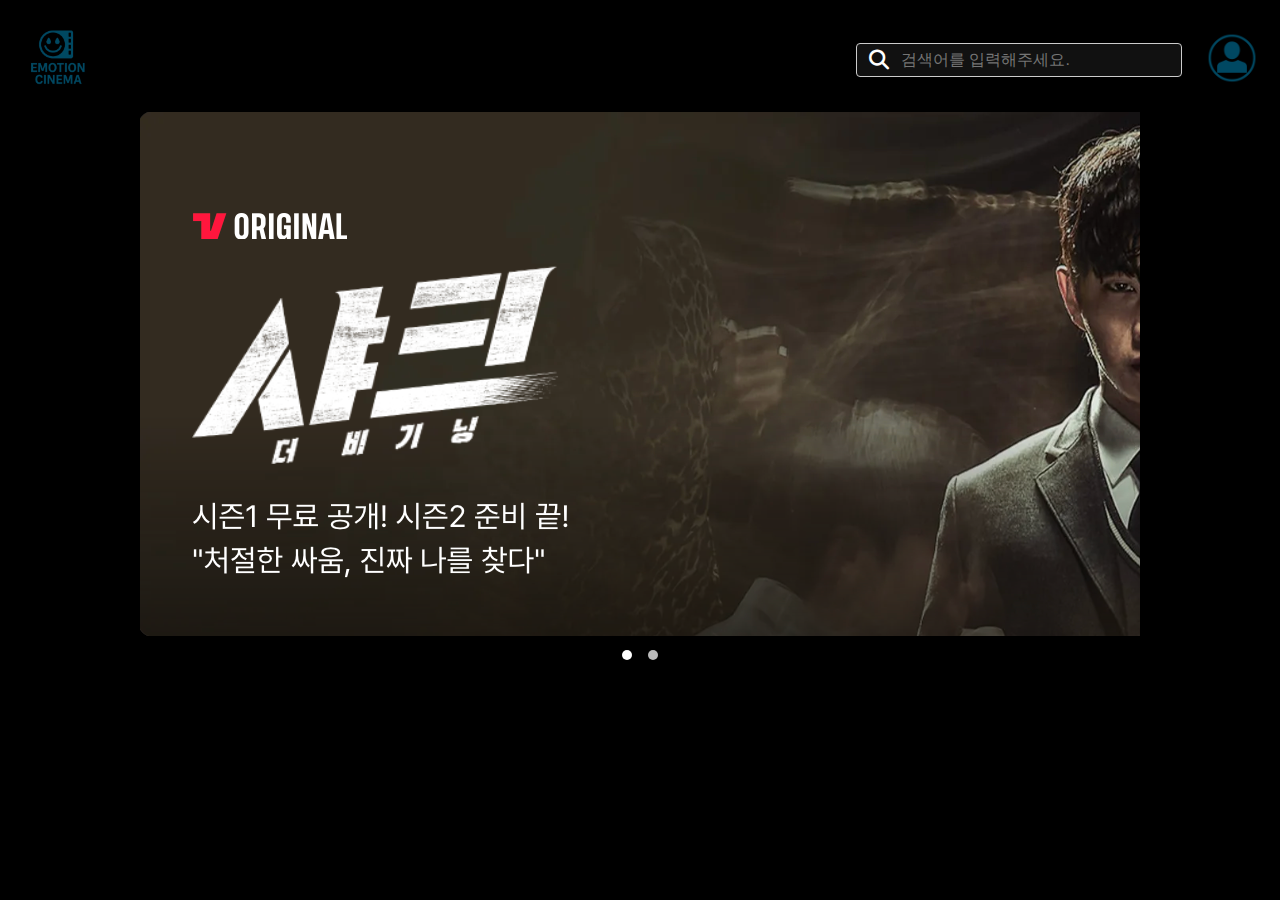
<file: Emotion_cinema/emotion.html>
<!DOCTYPE html>
<html lang="ko">
<head>
    <meta charset="UTF-8">
    <link rel="stylesheet" href="https://cdnjs.cloudflare.com/ajax/libs/font-awesome/6.5.0/css/all.min.css">
    <meta name="viewport" content="width=device-width, initial-scale=1.0">
    <link rel="stylesheet" href="style.css">
    <title>Emotion_cinema</title>
</head>
<body>
    <div class="header">
        <div class="left">
            <a href="emotion.html" id="logo">
                <img src="logo.png">
            </a>
        </div>

        <div class="right">
            <div class="search-box">
                <i class="fa-solid fa-magnifying-glass"></i>
                <input type="text" placeholder="검색어를 입력해주세요.">
            </div>

            <a id="profile">
                <img src="profile.png">
            </a>
        </div>
    </div>
    <div class="slider">
        <div class="slides">
          <img src="샤크.png" alt="배너1" class="slide">
          <img src="칸타빌레.png" alt="배너2" class="slide">
        </div>
      
        <!-- 점 네비게이션 -->
        <div class="dots">
          <span class="dot" onclick="currentSlide(0)"></span>
          <span class="dot" onclick="currentSlide(1)"></span>
          <!--<span class="dot" onclick="currentSlide(2)"></span>-->
        </div>
    </div>
<script src="js/slidebanner.js"></script>  
</body>
</html>
</file>
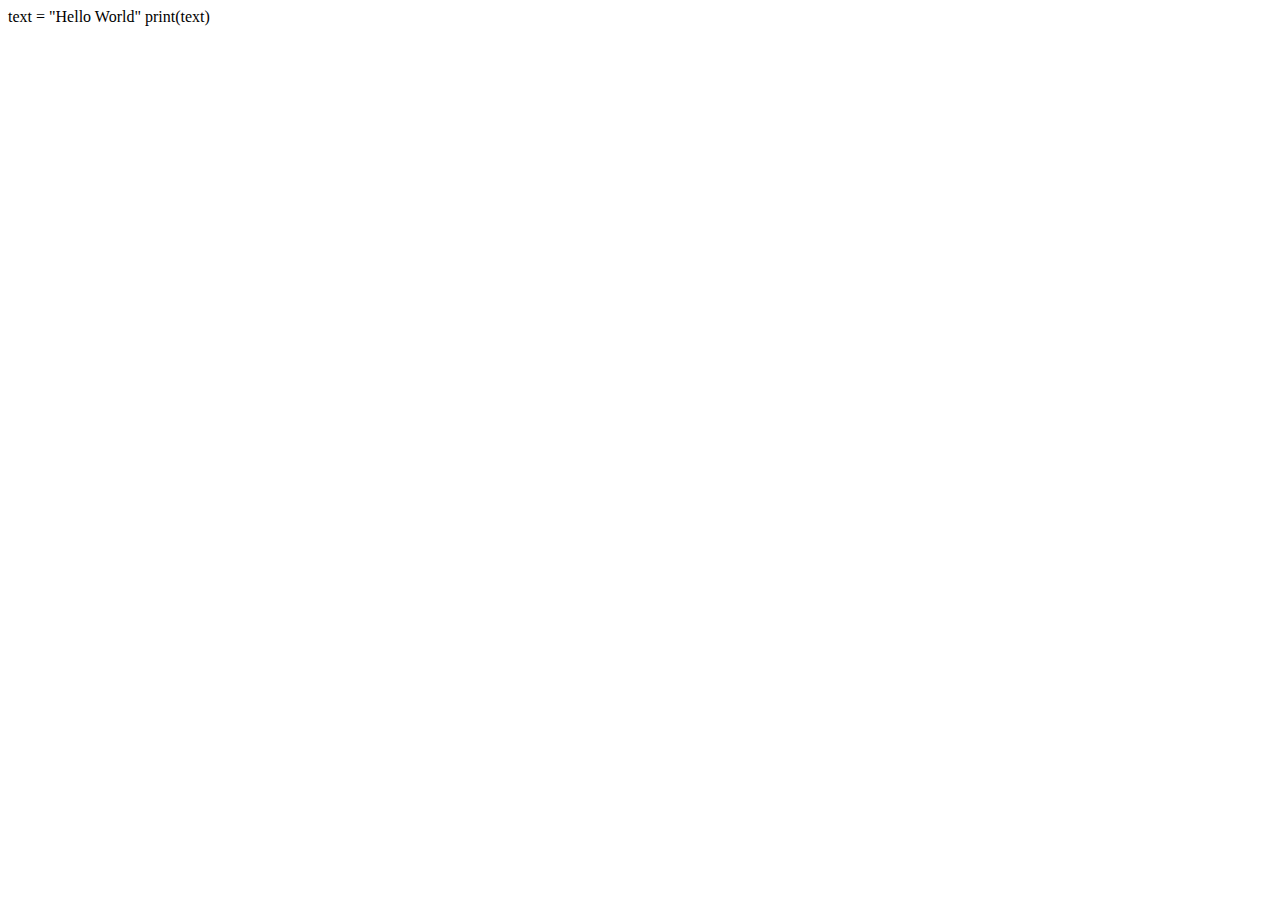
<file: recommend/python.html>
<!DOCTYPE html>
<html lang="ko">
<head>
    <meta charset="UTF-8">
    <title>PyScript Hello World</title>

    <!--    파이스크립트를 실행하기 위해 head 부분에 css와 js 파일을 로드-->
    <link rel="stylesheet" href="https://pyscript.net/alpha/pyscript.css" />
    <script defer src="https://pyscript.net/alpha/pyscript.js"></script>

</head>
<body>
    <div>
<!--        파이썬 코드임을 명시하는 py-script 태그 사용-->
        <py-script>
text = "Hello World"
print(text)
        </py-script>
    </div>
</body>
</html>
</file>
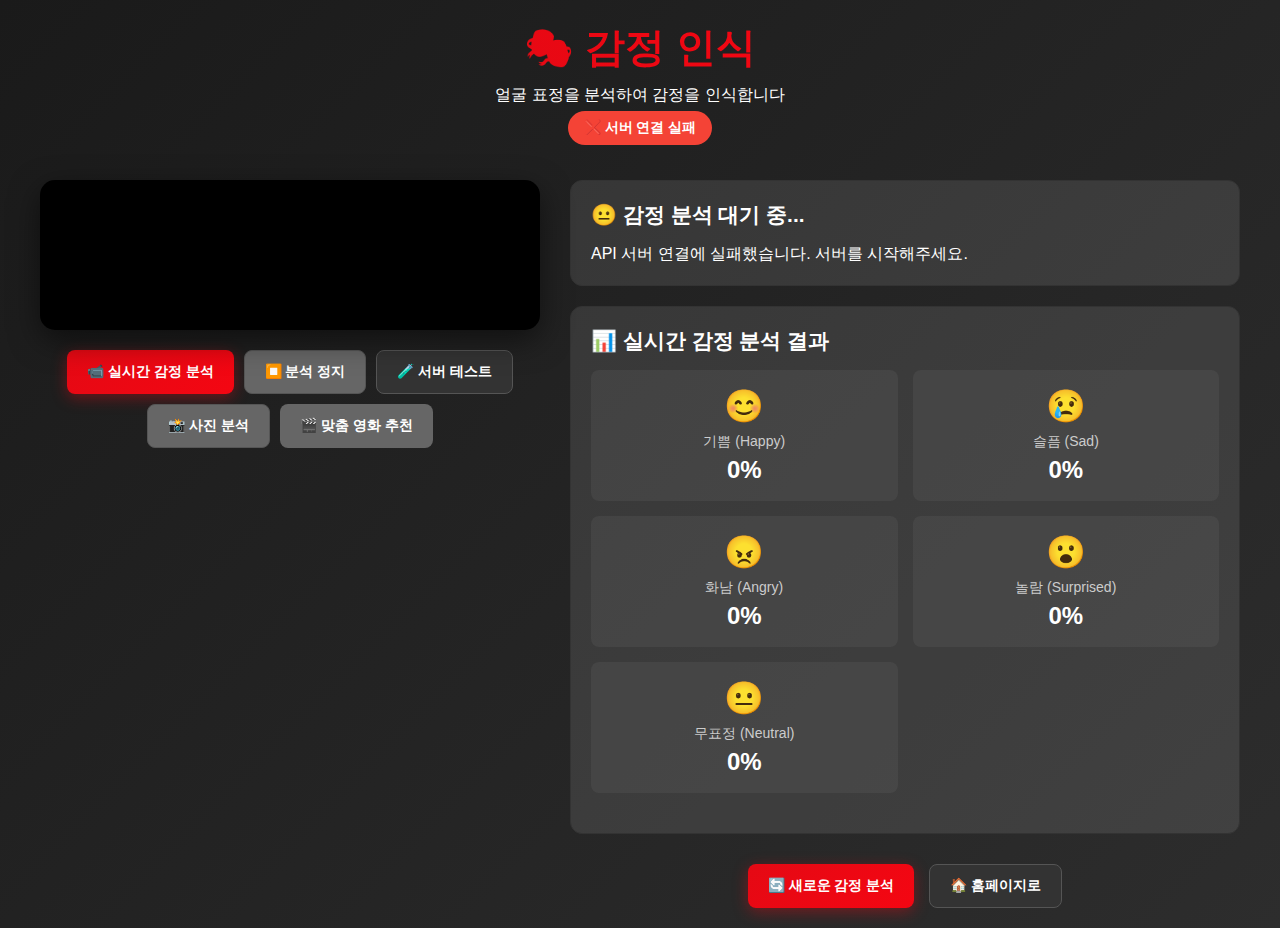
<file: web/emotion_test_simple.html>
<!DOCTYPE html>
<html lang="ko">

<head>
    <meta charset="UTF-8">
    <meta name="viewport" content="width=device-width, initial-scale=1.0">
    <title>🎭 감정 인식 - Emotion Cinema</title>
    <style>
        * {
            margin: 0;
            padding: 0;
            box-sizing: border-box;
        }

        body {
            font-family: 'Arial', sans-serif;
            background: linear-gradient(135deg, #1a1a1a 0%, #2d2d2d 100%);
            color: white;
            min-height: 100vh;
            display: flex;
            flex-direction: column;
            align-items: center;
            padding: 20px;
        }

        .header {
            text-align: center;
            margin-bottom: 30px;
        }

        .header h1 {
            font-size: 2.5rem;
            margin-bottom: 10px;
            background: linear-gradient(45deg, #e50914, #f40612);
            -webkit-background-clip: text;
            -webkit-text-fill-color: transparent;
        }

        .status-badge {
            display: inline-block;
            padding: 8px 16px;
            border-radius: 20px;
            font-size: 14px;
            font-weight: 600;
            margin: 5px;
        }

        .status-loading {
            background: #ff9800;
            color: white;
        }

        .status-ready {
            background: #4caf50;
            color: white;
        }

        .status-error {
            background: #f44336;
            color: white;
        }

        .main-container {
            display: flex;
            gap: 30px;
            max-width: 1200px;
            width: 100%;
        }

        .webcam-section {
            flex: 1;
            max-width: 500px;
        }

        .webcam-container {
            position: relative;
            background: #000;
            border-radius: 15px;
            overflow: hidden;
            box-shadow: 0 10px 30px rgba(0, 0, 0, 0.5);
            margin-bottom: 20px;
        }

        #webcam {
            width: 100%;
            height: auto;
            display: block;
            transform: scaleX(-1);
        }

        #overlay {
            position: absolute;
            top: 0;
            left: 0;
            width: 100%;
            height: 100%;
            pointer-events: none;
            transform: scaleX(-1);
        }

        .controls {
            display: flex;
            gap: 10px;
            justify-content: center;
            flex-wrap: wrap;
            margin-bottom: 20px;
        }

        .btn {
            padding: 12px 20px;
            border: none;
            border-radius: 8px;
            font-size: 14px;
            font-weight: 600;
            cursor: pointer;
            transition: all 0.3s ease;
        }

        .btn-primary {
            background: linear-gradient(135deg, #e50914 0%, #f40612 100%);
            color: white;
            box-shadow: 0 4px 15px rgba(229, 9, 20, 0.4);
        }

        .btn-primary:hover {
            transform: translateY(-2px);
            box-shadow: 0 6px 20px rgba(229, 9, 20, 0.6);
        }

        .btn-secondary {
            background: #333;
            color: white;
            border: 1px solid #555;
        }

        .btn-secondary:hover {
            background: #444;
        }

        .btn:disabled {
            background: #666;
            cursor: not-allowed;
            transform: none;
            box-shadow: none;
        }

        .results-section {
            flex: 1;
            min-width: 400px;
        }

        .card {
            background: rgba(255, 255, 255, 0.1);
            border-radius: 12px;
            padding: 20px;
            margin-bottom: 20px;
            border: 1px solid #333;
        }

        .card h3 {
            margin-bottom: 15px;
            font-size: 1.3rem;
            color: #fff;
        }

        .emotion-grid {
            display: grid;
            grid-template-columns: repeat(2, 1fr);
            gap: 15px;
            margin-bottom: 20px;
        }

        .emotion-card {
            background: rgba(255, 255, 255, 0.05);
            border-radius: 8px;
            padding: 15px;
            text-align: center;
            border: 2px solid transparent;
            transition: all 0.3s ease;
        }

        .emotion-card.active {
            border-color: #e50914;
            background: rgba(229, 9, 20, 0.1);
            transform: scale(1.05);
        }

        .emotion-emoji {
            font-size: 2rem;
            margin-bottom: 8px;
            display: block;
        }

        .emotion-name {
            font-size: 14px;
            color: #ccc;
            margin-bottom: 5px;
        }

        .emotion-score {
            font-size: 1.5rem;
            font-weight: bold;
            color: #fff;
        }

        .navigation-buttons {
            display: flex;
            gap: 15px;
            justify-content: center;
            margin-top: 30px;
            flex-wrap: wrap;
        }

        @media (max-width: 768px) {
            .main-container {
                flex-direction: column;
            }

            .header h1 {
                font-size: 2rem;
            }
        }
    </style>
</head>

<body>
    <div class="header">
        <h1>🎭 감정 인식</h1>
        <p>얼굴 표정을 분석하여 감정을 인식합니다</p>
        <div id="statusBadges">
            <span class="status-badge status-loading">🔄 서버 연결 확인 중...</span>
        </div>
    </div>

    <div class="main-container">
        <div class="webcam-section">
            <div class="webcam-container">
                <video id="webcam" autoplay muted playsinline></video>
                <canvas id="overlay"></canvas>
            </div>

            <div class="controls">
                <button id="startBtn" class="btn btn-primary">📹 실시간 감정 분석</button>
                <button id="stopBtn" class="btn btn-secondary" disabled>⏹️ 분석 정지</button>
                <button id="testBtn" class="btn btn-secondary">🧪 서버 테스트</button>
                <button id="captureBtn" class="btn btn-secondary" disabled>📸 사진 분석</button>
                <button id="recommendBtn" class="btn btn-primary" disabled>🎬 맞춤 영화 추천</button>
            </div>
        </div>

        <div class="results-section">
            <div class="card">
                <h3 id="currentStatus">😐 감정 분석 대기 중...</h3>
                <p id="analysisInfo">서버 연결을 확인하고 분석을 시작하세요</p>
            </div>

            <div class="card">
                <h3>📊 실시간 감정 분석 결과</h3>
                <div class="emotion-grid">
                    <div class="emotion-card" id="happyCard">
                        <span class="emotion-emoji">😊</span>
                        <div class="emotion-name">기쁨 (Happy)</div>
                        <div class="emotion-score" id="happyScore">0%</div>
                    </div>
                    <div class="emotion-card" id="sadCard">
                        <span class="emotion-emoji">😢</span>
                        <div class="emotion-name">슬픔 (Sad)</div>
                        <div class="emotion-score" id="sadScore">0%</div>
                    </div>
                    <div class="emotion-card" id="angryCard">
                        <span class="emotion-emoji">😠</span>
                        <div class="emotion-name">화남 (Angry)</div>
                        <div class="emotion-score" id="angryScore">0%</div>
                    </div>
                    <div class="emotion-card" id="surprisedCard">
                        <span class="emotion-emoji">😮</span>
                        <div class="emotion-name">놀람 (Surprised)</div>
                        <div class="emotion-score" id="surprisedScore">0%</div>
                    </div>
                    <div class="emotion-card" id="neutralCard">
                        <span class="emotion-emoji">😐</span>
                        <div class="emotion-name">무표정 (Neutral)</div>
                        <div class="emotion-score" id="neutralScore">0%</div>
                    </div>
                </div>
            </div>

            <div class="navigation-buttons">
                <button id="newAnalysisBtn" class="btn btn-primary">🔄 새로운 감정 분석</button>
                <button id="homeBtn" class="btn btn-secondary">🏠 홈페이지로</button>
            </div>
        </div>
    </div>

    <script>
        // ===== 감정 인식 시스템 =====

        const API_BASE_URL = 'http://localhost:5000/api';

        let isAnalyzing = false;
        let analysisInterval = null;
        let video = null;
        let canvas = null;
        let ctx = null;
        let serverConnected = false;
        let currentEmotion = null; // 현재 감정 상태 저장

        // DOM 요소들
        const elements = {
            webcam: document.getElementById('webcam'),
            overlay: document.getElementById('overlay'),
            startBtn: document.getElementById('startBtn'),
            stopBtn: document.getElementById('stopBtn'),
            testBtn: document.getElementById('testBtn'),
            captureBtn: document.getElementById('captureBtn'),
            recommendBtn: document.getElementById('recommendBtn'),
            currentStatus: document.getElementById('currentStatus'),
            analysisInfo: document.getElementById('analysisInfo'),
            statusBadges: document.getElementById('statusBadges'),
            // 감정 점수들
            happyScore: document.getElementById('happyScore'),
            sadScore: document.getElementById('sadScore'),
            angryScore: document.getElementById('angryScore'),
            surprisedScore: document.getElementById('surprisedScore'),
            neutralScore: document.getElementById('neutralScore'),
            // 감정 카드들
            happyCard: document.getElementById('happyCard'),
            sadCard: document.getElementById('sadCard'),
            angryCard: document.getElementById('angryCard'),
            surprisedCard: document.getElementById('surprisedCard'),
            neutralCard: document.getElementById('neutralCard'),
            // 네비게이션 버튼들
            newAnalysisBtn: document.getElementById('newAnalysisBtn'),
            homeBtn: document.getElementById('homeBtn')
        };

        // 페이지 로드 시 초기화
        document.addEventListener('DOMContentLoaded', async function () {
            video = elements.webcam;
            canvas = elements.overlay;
            ctx = canvas.getContext('2d');

            setupEventListeners();
            await checkServerConnection();
        });

        // 서버 연결 확인
        async function checkServerConnection() {
            try {
                const response = await fetch(`${API_BASE_URL}/emotion-test`, {
                    method: 'GET',
                    headers: {
                        'Content-Type': 'application/json',
                    },
                });

                if (response.ok) {
                    const data = await response.json();
                    serverConnected = true;

                    updateStatus('✅ 서버 연결 완료!', 'ready');
                    elements.analysisInfo.textContent = '이제 실시간 감정 분석을 시작할 수 있습니다';
                } else {
                    throw new Error(`서버 응답 오류: ${response.status}`);
                }

            } catch (error) {
                console.error('서버 연결 실패:', error);
                serverConnected = false;
                updateStatus('❌ 서버 연결 실패', 'error');
                elements.analysisInfo.textContent = 'API 서버 연결에 실패했습니다. 서버를 시작해주세요.';
            }
        }

        // 이벤트 리스너 설정
        function setupEventListeners() {
            elements.startBtn.addEventListener('click', startAnalysis);
            elements.stopBtn.addEventListener('click', stopAnalysis);
            elements.testBtn.addEventListener('click', testServer);
            elements.captureBtn.addEventListener('click', captureAndAnalyze);
            elements.recommendBtn.addEventListener('click', recommendMovies);
            elements.newAnalysisBtn.addEventListener('click', startNewAnalysis);
            elements.homeBtn.addEventListener('click', goToHome);
        }

        // 서버 테스트
        async function testServer() {
            await checkServerConnection();
        }

        // 분석 시작
        async function startAnalysis() {
            if (!serverConnected) {
                await checkServerConnection();
                return;
            }

            try {
                isAnalyzing = true;
                elements.startBtn.disabled = true;
                elements.stopBtn.disabled = false;
                elements.captureBtn.disabled = false;

                // 웹캠 스트림 시작
                const stream = await navigator.mediaDevices.getUserMedia({
                    video: {
                        width: 640,
                        height: 480,
                        facingMode: 'user'
                    }
                });

                video.srcObject = stream;

                video.addEventListener('loadedmetadata', () => {
                    canvas.width = video.videoWidth;
                    canvas.height = video.videoHeight;

                    // 실시간 감정 분석 시작
                    startRealTimeAnalysis();
                });

            } catch (error) {
                console.error('웹캠 시작 실패:', error);
                stopAnalysis();
            }
        }

        // 실시간 감정 분석
        function startRealTimeAnalysis() {
            updateStatus('🔍 실시간 감정 분석 중', 'ready');

            analysisInterval = setInterval(async () => {
                if (!isAnalyzing || !video.videoWidth || !video.videoHeight) return;

                try {
                    // 현재 프레임을 캔버스에 그리기
                    const tempCanvas = document.createElement('canvas');
                    tempCanvas.width = video.videoWidth;
                    tempCanvas.height = video.videoHeight;
                    const tempCtx = tempCanvas.getContext('2d');
                    tempCtx.drawImage(video, 0, 0);

                    // Base64로 인코딩
                    const imageData = tempCanvas.toDataURL('image/jpeg', 0.8);

                    // 백엔드 API 호출
                    const response = await fetch(`${API_BASE_URL}/emotion-webcam`, {
                        method: 'POST',
                        headers: {
                            'Content-Type': 'application/json',
                        },
                        body: JSON.stringify({
                            frame: imageData
                        })
                    });

                    const result = await response.json();

                    if (result.success && result.face_detected) {
                        // 실제 감정 결과 업데이트
                        updateEmotionDisplay(result.emotions);

                        // 얼굴 박스 그리기
                        if (result.face_box) {
                            drawFaceBox(result.face_box);
                        }

                        // 주요 감정 표시
                        const maxEmotion = Object.keys(result.emotions).reduce((a, b) =>
                            result.emotions[a] > result.emotions[b] ? a : b
                        );
                        const confidence = result.emotions[maxEmotion];

                        if (confidence > 25) {
                            elements.currentStatus.textContent =
                                `${getEmotionEmoji(maxEmotion)} ${getEmotionName(maxEmotion)} 감정 감지됨 (${confidence}%)`;
                        }
                    } else {
                        // 얼굴이 감지되지 않음
                        elements.currentStatus.textContent = '😐 얼굴이 감지되지 않습니다';
                        resetEmotionScores();
                        ctx.clearRect(0, 0, canvas.width, canvas.height);
                    }

                } catch (error) {
                    console.error('실시간 분석 오류:', error);
                }

            }, 1000); // 1초마다 분석 (서버 부하 고려)
        }

        // 사진 촬영 후 분석
        async function captureAndAnalyze() {
            if (!serverConnected) {
                return;
            }

            try {
                // 현재 프레임 캡처
                const captureCanvas = document.createElement('canvas');
                captureCanvas.width = video.videoWidth || 640;
                captureCanvas.height = video.videoHeight || 480;
                const captureCtx = captureCanvas.getContext('2d');
                captureCtx.drawImage(video, 0, 0);

                // Base64로 인코딩
                const imageData = captureCanvas.toDataURL('image/jpeg', 0.9);

                // 백엔드 감정 분석 API 호출
                const response = await fetch(`${API_BASE_URL}/analyze-emotion`, {
                    method: 'POST',
                    headers: {
                        'Content-Type': 'application/json',
                    },
                    body: JSON.stringify({
                        image: imageData
                    })
                });

                const result = await response.json();

                if (result.success) {
                    updateEmotionDisplay(result.emotions);

                    // 감정 분석 결과를 오래 표시
                    elements.currentStatus.textContent =
                        `${getEmotionEmoji(result.dominant_emotion.name)} ${getEmotionName(result.dominant_emotion.name)} (${result.dominant_emotion.confidence}%)`;

                    // 이미지 다운로드
                    const link = document.createElement('a');
                    link.href = imageData;
                    link.download = `emotion_analysis_${Date.now()}.jpg`;
                    link.click();
                }

            } catch (error) {
                console.error('사진 분석 오류:', error);
            }
        }

        // 얼굴 박스 그리기
        function drawFaceBox(faceBox) {
            if (!ctx || !faceBox) return;

            ctx.clearRect(0, 0, canvas.width, canvas.height);

            const [x, y, width, height] = faceBox;

            // 얼굴 박스
            ctx.strokeStyle = '#e50914';
            ctx.lineWidth = 2;
            ctx.strokeRect(x, y, width, height);

            // 간단한 포인트들
            ctx.fillStyle = '#e50914';
            const points = [
                [x + width * 0.3, y + height * 0.4], // 왼쪽 눈
                [x + width * 0.7, y + height * 0.4], // 오른쪽 눈
                [x + width * 0.5, y + height * 0.6], // 코
                [x + width * 0.5, y + height * 0.8]  // 입
            ];

            points.forEach(([px, py]) => {
                ctx.beginPath();
                ctx.arc(px, py, 2, 0, 2 * Math.PI);
                ctx.fill();
            });
        }

        // 감정 표시 업데이트
        function updateEmotionDisplay(emotions) {
            const emotionMapping = {
                happy: 'happyScore',
                sad: 'sadScore',
                angry: 'angryScore',
                surprised: 'surprisedScore',
                neutral: 'neutralScore'
            };

            const cardMapping = {
                happy: 'happyCard',
                sad: 'sadCard',
                angry: 'angryCard',
                surprised: 'surprisedCard',
                neutral: 'neutralCard'
            };

            // 모든 카드 비활성화
            Object.values(cardMapping).forEach(cardId => {
                const card = elements[cardId];
                if (card) card.classList.remove('active');
            });

            // 감정 점수 업데이트
            Object.keys(emotions).forEach(emotion => {
                const scoreId = emotionMapping[emotion];
                const cardId = cardMapping[emotion];

                if (scoreId && elements[scoreId]) {
                    const percentage = Math.round(emotions[emotion]);
                    elements[scoreId].textContent = percentage + '%';

                    // 높은 감정 강조
                    if (percentage > 25 && cardId && elements[cardId]) {
                        elements[cardId].classList.add('active');
                    }
                }
            });

            // 가장 높은 감정 찾기 및 저장
            const maxEmotion = Object.keys(emotions).reduce((a, b) =>
                emotions[a] > emotions[b] ? a : b
            );
            const confidence = Math.round(emotions[maxEmotion]);

            // 현재 감정 저장 (영화 추천용)
            currentEmotion = {
                emotion: maxEmotion,
                confidence: confidence,
                allEmotions: emotions
            };

            // 추천 버튼 활성화 (일정 신뢰도 이상일 때)
            if (confidence > 20) {
                elements.recommendBtn.disabled = false;
            }
        }

        // 감정 점수 초기화
        function resetEmotionScores() {
            const scoreElements = [
                'happyScore', 'sadScore', 'angryScore', 'surprisedScore',
                'neutralScore'
            ];

            scoreElements.forEach(scoreId => {
                if (elements[scoreId]) {
                    elements[scoreId].textContent = '0%';
                }
            });

            const cardElements = [
                'happyCard', 'sadCard', 'angryCard', 'surprisedCard',
                'neutralCard'
            ];

            cardElements.forEach(cardId => {
                if (elements[cardId]) {
                    elements[cardId].classList.remove('active');
                }
            });
        }

        // 분석 정지
        function stopAnalysis() {
            isAnalyzing = false;

            if (analysisInterval) {
                clearInterval(analysisInterval);
                analysisInterval = null;
            }

            if (video.srcObject) {
                const tracks = video.srcObject.getTracks();
                tracks.forEach(track => track.stop());
                video.srcObject = null;
            }

            elements.startBtn.disabled = false;
            elements.stopBtn.disabled = true;
            elements.captureBtn.disabled = true;

            elements.currentStatus.textContent = '😐 감정 분석 대기 중...';
            resetEmotionScores();

            if (ctx) {
                ctx.clearRect(0, 0, canvas.width, canvas.height);
            }
        }

        // 영화 추천 버튼 클릭 시 새 페이지로 이동
        async function recommendMovies() {
            if (!serverConnected) {
                return;
            }

            if (!currentEmotion) {
                return;
            }

            // 새 페이지로 이동하면서 감정 정보 전달
            const params = new URLSearchParams({
                emotion: currentEmotion.emotion,
                confidence: currentEmotion.confidence
            });

            window.location.href = `movie_recommendation.html?${params.toString()}`;
        }

        // 새로운 분석 시작
        function startNewAnalysis() {
            elements.recommendBtn.disabled = true;
            currentEmotion = null;
            resetEmotionScores();
            elements.currentStatus.textContent = '😐 감정 분석 대기 중...';
        }

        // 홈페이지로 이동
        function goToHome() {
            window.location.href = 'index.html';
        }

        // 유틸리티 함수들
        function getEmotionEmoji(emotion) {
            const emojis = {
                happy: '😊',
                sad: '😢',
                angry: '😠',
                surprised: '😮',
                neutral: '😐'
            };
            return emojis[emotion] || '😐';
        }

        function getEmotionName(emotion) {
            const names = {
                happy: '기쁨',
                sad: '슬픔',
                angry: '화남',
                surprised: '놀람',
                neutral: '무표정'
            };
            return names[emotion] || '알 수 없음';
        }

        function updateStatus(message, type) {
            const badge = elements.statusBadges.querySelector('.status-badge');
            badge.textContent = message;
            badge.className = `status-badge status-${type}`;
        }

        console.log('🤖 감정 인식 시스템 로드 완료');
    </script>
</body>

</html>
</file>
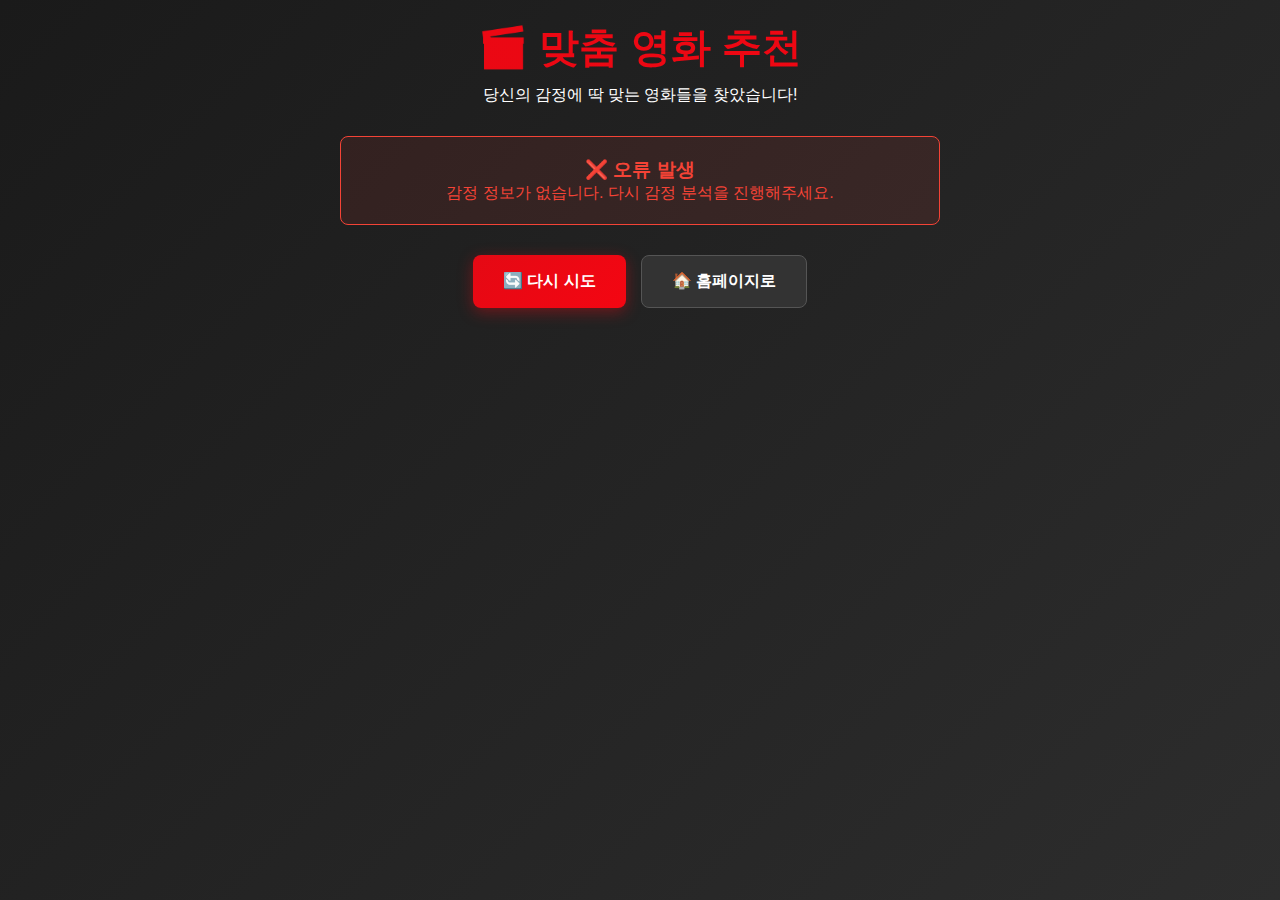
<file: web/movie_recommendation.html>
<!DOCTYPE html>
<html lang="ko">

<head>
    <meta charset="UTF-8">
    <meta name="viewport" content="width=device-width, initial-scale=1.0">
    <title>🎬 맞춤 영화 추천 - Emotion Cinema</title>
    <style>
        * {
            margin: 0;
            padding: 0;
            box-sizing: border-box;
        }

        body {
            font-family: 'Arial', sans-serif;
            background: linear-gradient(135deg, #1a1a1a 0%, #2d2d2d 100%);
            color: white;
            min-height: 100vh;
            padding: 20px;
        }

        .header {
            text-align: center;
            margin-bottom: 30px;
        }

        .header h1 {
            font-size: 2.5rem;
            margin-bottom: 10px;
            background: linear-gradient(45deg, #e50914, #f40612);
            -webkit-background-clip: text;
            -webkit-text-fill-color: transparent;
        }

        .emotion-info {
            background: rgba(229, 9, 20, 0.1);
            border-radius: 12px;
            padding: 20px;
            margin-bottom: 30px;
            text-align: center;
            border: 1px solid #e50914;
            max-width: 800px;
            margin-left: auto;
            margin-right: auto;
        }

        .movie-grid {
            display: grid;
            grid-template-columns: repeat(auto-fit, minmax(250px, 1fr));
            gap: 20px;
            max-width: 1200px;
            margin: 0 auto;
            margin-bottom: 30px;
        }

        .movie-card {
            background: rgba(255, 255, 255, 0.1);
            border-radius: 12px;
            padding: 15px;
            text-align: center;
            border: 1px solid #333;
            transition: transform 0.3s ease;
            cursor: pointer;
        }

        .movie-card:hover {
            transform: translateY(-5px);
            border-color: #e50914;
        }

        .movie-poster {
            width: 100%;
            height: 300px;
            object-fit: cover;
            border-radius: 8px;
            margin-bottom: 10px;
        }

        .movie-title {
            font-size: 16px;
            font-weight: bold;
            margin-bottom: 8px;
            color: #fff;
            min-height: 40px;
        }

        .movie-rating {
            color: #ffd700;
            font-size: 14px;
            margin-bottom: 5px;
        }

        .movie-genre {
            color: #ccc;
            font-size: 12px;
        }

        .actions {
            display: flex;
            gap: 15px;
            justify-content: center;
            margin-top: 30px;
            flex-wrap: wrap;
        }

        .btn {
            padding: 15px 30px;
            border: none;
            border-radius: 8px;
            font-size: 16px;
            font-weight: 600;
            cursor: pointer;
            transition: all 0.3s ease;
        }

        .btn-primary {
            background: linear-gradient(135deg, #e50914 0%, #f40612 100%);
            color: white;
            box-shadow: 0 4px 15px rgba(229, 9, 20, 0.4);
        }

        .btn-primary:hover {
            transform: translateY(-2px);
            box-shadow: 0 6px 20px rgba(229, 9, 20, 0.6);
        }

        .btn-secondary {
            background: #333;
            color: white;
            border: 1px solid #555;
        }

        .btn-secondary:hover {
            background: #444;
        }

        .loading {
            text-align: center;
            padding: 40px;
            color: #ccc;
        }

        .error {
            background: rgba(244, 67, 54, 0.1);
            border: 1px solid #f44336;
            border-radius: 8px;
            padding: 20px;
            text-align: center;
            color: #f44336;
            max-width: 600px;
            margin: 0 auto;
        }

        @media (max-width: 768px) {
            .header h1 {
                font-size: 2rem;
            }

            .movie-grid {
                grid-template-columns: repeat(auto-fit, minmax(200px, 1fr));
                gap: 15px;
            }

            .actions {
                flex-direction: column;
                align-items: center;
            }
        }
    </style>
</head>

<body>
    <div class="header">
        <h1>🎬 맞춤 영화 추천</h1>
        <p>당신의 감정에 딱 맞는 영화들을 찾았습니다!</p>
    </div>

    <div id="content">
        <div class="loading">
            <h3>🔍 감정을 분석하고 영화를 추천하는 중...</h3>
            <p>잠시만 기다려주세요.</p>
        </div>
    </div>

    <script>
        // URL 파라미터에서 감정 정보 가져오기
        function getUrlParameter(name) {
            const urlParams = new URLSearchParams(window.location.search);
            return urlParams.get(name);
        }

        // 페이지 로드 시 영화 추천 요청
        document.addEventListener('DOMContentLoaded', async function () {
            const emotion = getUrlParameter('emotion');
            const confidence = getUrlParameter('confidence');

            if (!emotion) {
                showError('감정 정보가 없습니다. 다시 감정 분석을 진행해주세요.');
                return;
            }

            try {
                await loadMovieRecommendations(emotion, confidence || 0);
            } catch (error) {
                console.error('영화 추천 로드 오류:', error);
                showError('영화 추천을 불러오는 중 오류가 발생했습니다.');
            }
        });

        // 영화 추천 로드
        async function loadMovieRecommendations(emotion, confidence) {
            try {
                const response = await fetch('http://localhost:5000/api/recommend-movies', {
                    method: 'POST',
                    headers: {
                        'Content-Type': 'application/json',
                    },
                    body: JSON.stringify({
                        emotion: emotion,
                        confidence: parseInt(confidence),
                        all_emotions: {} // 필요시 추가
                    })
                });

                const result = await response.json();

                if (result.success) {
                    displayMovieRecommendations(result, emotion, confidence);
                } else {
                    showError('영화 추천에 실패했습니다: ' + (result.error || '알 수 없는 오류'));
                }

            } catch (error) {
                console.error('API 호출 오류:', error);
                showError('서버와의 연결에 문제가 발생했습니다. 서버가 실행 중인지 확인해주세요.');
            }
        }

        // 영화 추천 결과 표시
        function displayMovieRecommendations(result, emotion, confidence) {
            const contentDiv = document.getElementById('content');

            const emotionEmojis = {
                'happy': '😊',
                'sad': '😢',
                'angry': '😠',
                'surprised': '😮',
                'neutral': '😐'
            };

            const emotionNames = {
                'happy': '기쁨',
                'sad': '슬픔',
                'angry': '화남',
                'surprised': '놀람',
                'neutral': '무표정'
            };

            contentDiv.innerHTML = `
                <div class="emotion-info">
                    <h2>${emotionEmojis[emotion] || '😐'} ${emotionNames[emotion] || '감정'} 감정 (${confidence}%)</h2>
                    <p>${result.message}</p>
                    <p>총 ${result.total_movies}개의 영화를 추천드립니다.</p>
                </div>

                <div class="movie-grid">
                    ${result.movie_cards.join('')}
                </div>

                <div class="actions">
                    <button class="btn btn-primary" onclick="goToEmotionTest()">🔄 새로운 감정 분석</button>
                    <button class="btn btn-secondary" onclick="goToHome()">🏠 홈페이지로</button>
                </div>
            `;
        }

        // 오류 표시
        function showError(message) {
            const contentDiv = document.getElementById('content');
            contentDiv.innerHTML = `
                <div class="error">
                    <h3>❌ 오류 발생</h3>
                    <p>${message}</p>
                </div>

                <div class="actions">
                    <button class="btn btn-primary" onclick="goToEmotionTest()">🔄 다시 시도</button>
                    <button class="btn btn-secondary" onclick="goToHome()">🏠 홈페이지로</button>
                </div>
            `;
        }

        // 감정 분석 페이지로 이동
        function goToEmotionTest() {
            window.location.href = 'emotion_test_simple.html';
        }

        // 홈페이지로 이동
        function goToHome() {
            window.location.href = 'index.html';
        }
    </script>
</body>

</html>
</file>
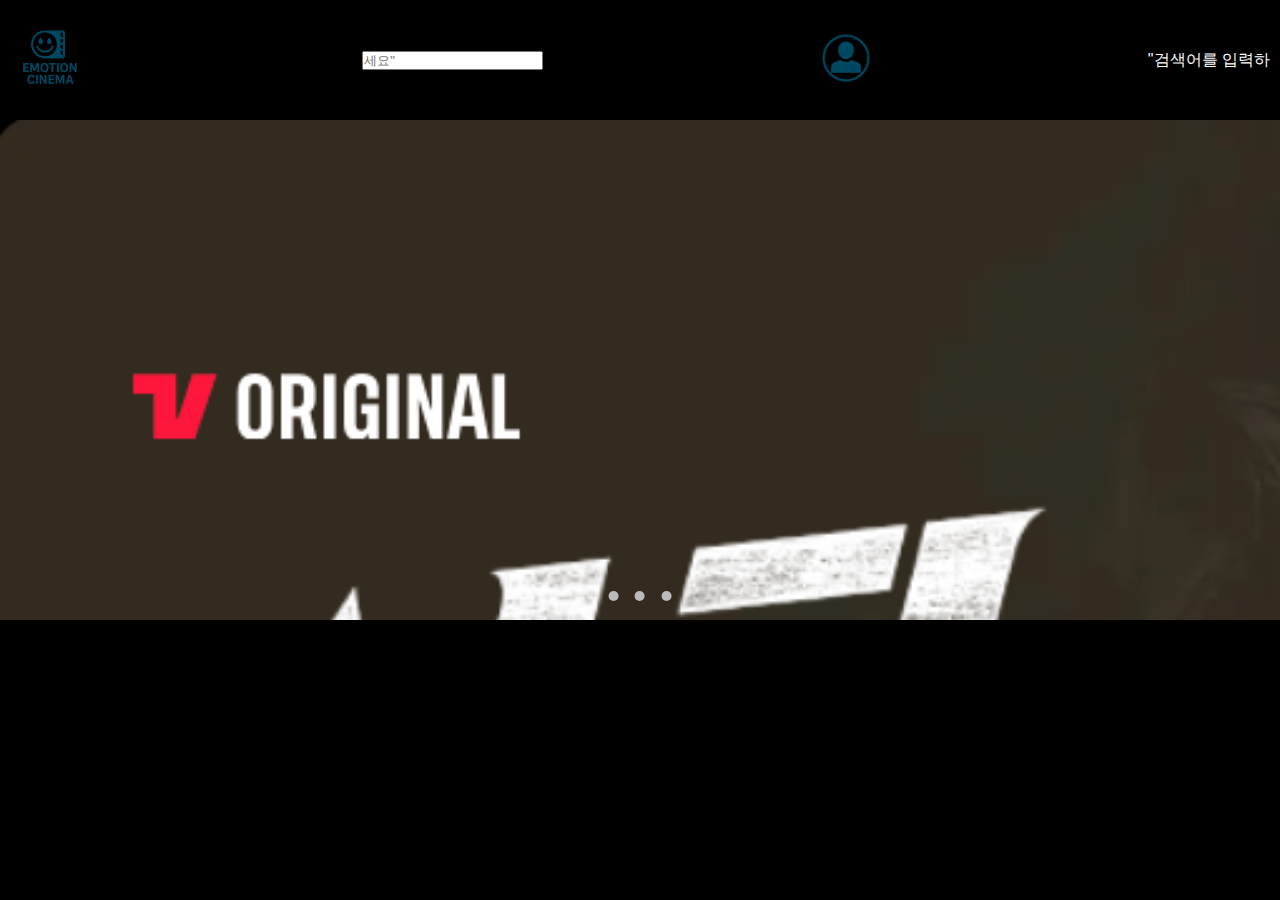
<file: web/searchBoxTest.html>
<!DOCTYPE html>
<html lang="ko">
<head>
    <meta charset="UTF-8">
    <link rel="stylesheet" href="https://cdnjs.cloudflare.com/ajax/libs/font-awesome/6.5.0/css/all.min.css">
    <meta name="viewport" content="width=device-width, initial-scale=1.0">
    <link rel="stylesheet" href="css/style.css">
    <title>Emotion_cinema</title>
</head>
<body>
    <div class="header">
        <div class="left">
            <a href="emotion.html" id="logo">
                <img src="image/logo.png">
            </a>
        </div>

        <div class="right">
            <!-- <div class="search-box">
                <input type="text" placeholder="검색어를 입력해주세요.">
                <ㅑ>
                여기 추가 예정
            </div> -->

            <div class="search-container">
                <input type="text" id="search-box" placeholder=세요" />
                <ul id="autocomplete-list" class="autocomplete-list"></ul>
            </div>


        </div>
            <a href="Teachable/teachable.html" id="profile">
                <img src="image/profile.png">
            </a>"검색어를 입력하
        </div>
    </div>
    <div class="slider">
        <div class="slides">
          <div class="slide"><img src="image/샤크.png" alt="배너1"></div>
          <div class="slide"><img src="image/칸타빌레.png" alt="배너2"></div>
          <div class="slide"><img src="image/샤크.png" alt="배너3"></div>
        </div>
        
        <div class="dots">
          <span class="dot" onclick="currentSlide(0)"></span>
          <span class="dot" onclick="currentSlide(1)"></span>
          <span class="dot" onclick="currentSlide(2)"></span>
        </div>
    </div>      
<script src="js/slidebanner.js"></script>
<script src="js/popup.js"></script> 
<script src="js/searchFunction.js"></script>
</body>
</html>
</file>
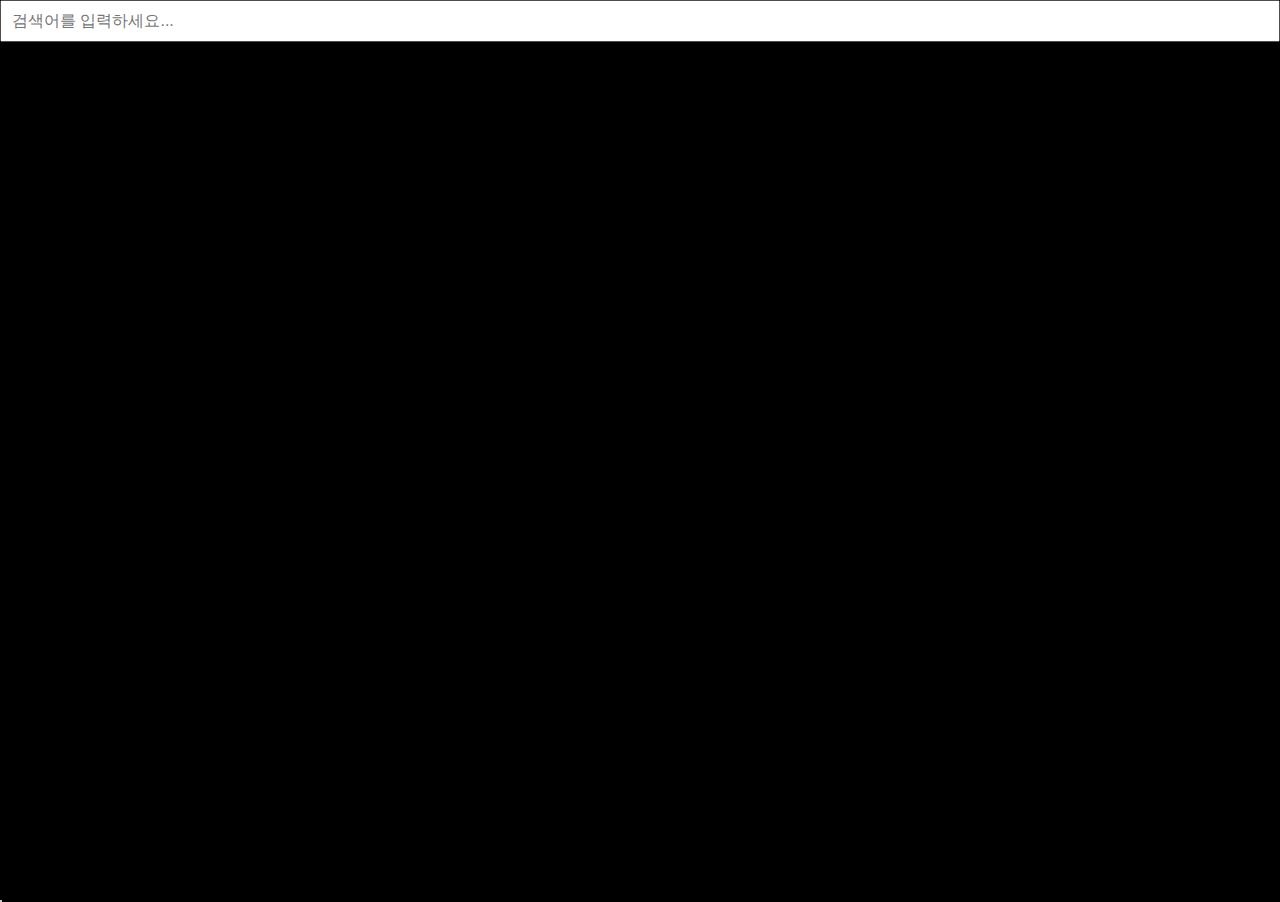
<file: web/test.html>
<!DOCTYPE html>
<html lang="en">
<head>
  <meta charset="UTF-8">
  <title>자동완성 검색</title>
  <link rel="stylesheet" href="css/style.css">
</head>
<body>
  <div class="autocomplete-container">
    <input type="text" id="searchInput" placeholder="검색어를 입력하세요...">
    <ul id="suggestions"></ul>
  </div>

  <script src="js/script.js" type="module"></script>
  <script src="json/top.json"></script>
</body>
</html>
</file>
<file: Emotion_cinema/style.css>
body {
    background-color: black;
    color: white;
    display: flex;
    flex-direction: column;
}

.header {
    display: flex;
    justify-content: space-between;
    align-items: center;
    gap: 20px;
    padding: 10px;
}

#logo img{
    width: 80px;
    height: 80px;
    cursor: pointer;
}

#profile img{
    width: 60px;
    height: 60px;
    cursor: pointer;
}

.right {
    display: flex;
    align-items: center;
    gap: 20px;
}

.search-box {
    display: flex;
    align-items: center;
    background-color: #111;
    border: 1px solid #ccc;
    border-radius: 4px;
    padding: 6px 12px;
    width: 300px;
  }
  
  .search-box i {
    color: white;
    font-size: 20px;
    margin-right: 10px;
  }
  
  .search-box input {
    background: transparent;
    border: none;
    outline: none;
    color: white;
    font-size: 16px;
    flex: 1;
  }

.profile-btn{
    padding: 6px 12px;
    font-size: 14px;
    cursor: pointer;
}

.slider {
    position: relative;
    width: fit-content;
    max-width: 1000px;
    margin: auto;
    overflow: hidden;
  }
  
.slides {
    display: flex;
    transition: transform 0.5s ease-in-out;
    width: 300%;
}
  
  .slide {
    width: auto;
    height: auto;
    flex-shrink: 0;
    max-width: 100%;
    display: block;
  }
  
  .dots {
    text-align: center;
    margin-top: 10px;
  }
  
  .dot {
    height: 10px;
    width: 10px;
    margin: 0 6px;
    background-color: #bbb;
    border-radius: 50%;
    display: inline-block;
    cursor: pointer;
  }
  .dot.active {
    background-color: white;
  }
</file>
<file: web/css/style.css>
/* 공통 초기화 */
* {
    margin: 0;
    padding: 0;
    list-style: none;
    box-sizing: border-box;
}

html, body {
    height: 100%;
    font-family: "Noto Sans KR", sans-serif;
    background: black;
    color: white;
    overflow-x: hidden;
}

.header {
    display: flex;
    justify-content: space-between;
    align-items: center;
    gap: 20px;
    padding: 10px;
}

#logo img{
    width: 80px;
    height: 80px;
    cursor: pointer;
}

#profile img{
    width: 60px;
    height: 60px;
    cursor: pointer;
}

.right {
    display: flex;
    align-items: center;
    gap: 20px;
    height: 100px;
}

.search-box {
    display: flex;
    align-items: center;
    background-color: #111;
    border: 1px solid #ccc;
    border-radius: 4px;
    padding: 6px 12px;
    width: 300px;
    position: relative;
    margin: 100px auto;
  }

.search-box i {
  color: white;
  font-size: 20px;
  margin-right: 10px;
}

.search-box input {
  background: transparent;
  border: none;
  outline: none;
  color: white;
  font-size: 16px;
  flex: 1;
}

.profile-btn{
    padding: 6px 12px;
    font-size: 14px;
    cursor: pointer;
}

.slider {
  height: 500px;
  width: 100%;
  max-width: 1500px;
  margin: 0 auto;
  overflow: hidden;
  position: relative;
}
  
.slides {
  display: flex;
  width: 300%;
  transition: transform 0.5s ease-in-out;
}
  
.slide {
  flex: 0 0 100%;
  display: flex;
  justify-content: center;
  align-items: center;
}

.slide img{
  width: 100%;
  height: 100%;
  object-fit: cover;
  display: block;
}
  
.dots {
  position: absolute;
  bottom: 15px;
  left: 50%;
  transform: translateX(-50%);
  z-index: 10;
}
  
.dot {
    height: 10px;
    width: 10px;
    margin: 0 6px;
    background-color: #bbb;
    border-radius: 50%;
    display: inline-block;
    cursor: pointer;
}
.dot.active {
    background-color: white;
}

#searchInput {
  width: 100%;
  padding: 10px;
  font-size: 16px;
}

#suggestions { 
  list-style: none;
  margin: 0;
  padding: 0;
  top: 100%;
  border: 1px solid #ccc;
  max-height: 400px;
  overflow-y: auto;  /* 스크롤 */
  background-color: #111;
  position: absolute;
  /* width: 100%; */
  z-index: 1000; /*우선순위*/
}

#suggestions li {
    padding: 10px;
    cursor: pointer;
}

#suggestions li:hover {
    background-color: #222;
}

.left-group {
    display: flex;
    align-items: center;
    gap: 36px;
    height: 100px;
}

main {
    flex: 1;
}

.menu {
    display: flex;
    gap: 36px;
    font-size: 20px;
    font-weight: 200;
}

.menu li {
    list-style: none;
}
.emotion_cinema-logo {
    padding-left: 20px;
    padding-top: 10px;
    height: 80px
}
.user-icon {
    padding-right: 20px;
    height: 40px;
}

#Banner {
    display: flex;
    justify-content: center;
    margin: 20px auto;
    width: 100%;
    max-width: 1344px;
    overflow: hidden;
    position: relative;
    left: 0;
        /* 기본값 설정 */
}

#BannerList {
    display: flex;
    position: relative;
    left: 0;
    width: 4032px;
    transition: left 0.5s ease-in-out;
}

.banner {
    width: 1344px;
    height: 462px;
    border-radius: 20px;
    overflow: hidden;
}

.banner img {
    width: 100%;
    height: 100%;
    object-fit: cover;
}

#Banner_button {
    margin-bottom: 24px;
    /* 적당한 간격 확보 */
}

#Banner_button ul,
#Channel_button ul {
    display: flex;
        justify-content: center;
        margin-top: 12px;
        gap: 6px;
}

#Banner_button ul li,
#Channel_button ul li {
    width: 10px;
    height: 10px;
    background: rgba(255, 255, 255, 0.3);
    border-radius: 5px;
    cursor: pointer;
}

#Banner_button ul li:nth-child(2),
#Channel_button ul li:nth-child(1) {
    background: white;
}

#Channel {
    overflow-x: auto;
    overflow-y: hidden;
    white-space: nowrap;
    scroll-behavior: smooth;
    /* 수평으로 한 줄 정렬 */
    padding: 0 20px;
    -ms-overflow-style: none;
    /* IE */
    scrollbar-width: none;
    /* Firefox */
    position: relative;
    touch-action: pan-x;
}

#ChannelList {
    display: flex;
    gap: 12px;
}

/* 리스트 항목이 한 줄로 정렬되게 */
#ChannelList li {
    flex: 0 0 auto;
    list-style: none;
}

/* 채널 이미지 스타일 */
#Channel {
    overflow-x: auto;
    overflow-y: hidden;
    white-space: nowrap;
    -ms-overflow-style: none;
    scrollbar-width: none;
}

.channel-wrapper {
    position: relative;
    max-width: 100%;
        margin: 0 auto;
        padding: 0 40px;
        /* 버튼이 너무 바깥으로 가지 않도록 */
    }

.channels {
    width: 268px;
    height: 100px;
    object-fit: cover;
    border-radius: 12px;
    transition: transform 0.2s ease-in-out;
        cursor: pointer;
    }
    
    .channels:hover {
        transform: scale(1.05);
}

#Channel::-webkit-scrollbar {
    display: none;
}

#Channel {
    -ms-overflow-style: none;
    /* IE */
    scrollbar-width: none;
    /* Firefox */
    touch-action: pan-x;
}

#left_button,
#right_button {
    position: absolute;
    top: 50%;
        transform: translateY(-50%);
        width: 36px;
        height: 36px;
        cursor: pointer;
        z-index: 10;
}

#left_button {
    left: 16px;
}

#right_button {
    right: 16px;
}

#top {
    margin-top: 40px;
    margin-bottom: 40px;
    padding: 0 20px;
    overflow-x: auto;
}

#top::-webkit-scrollbar {
    display: none;
}

#top ul {
    display: flex;
    gap: 20px;
}

#top .top {
    width: 253px;
    height: 312px;
    /* object-fit: cover; */
    border-radius: 4px;
}

#today\'s {
    margin: 40px 20px 10px;
        font-size: 22px;
    font-weight: 700;
}

.footer {
    display: flex;
    background-color: #222;
    padding: 20px;
    color: #fff;
}

.footer>div {
    margin-bottom: 10px;
}

.footer>div:first-child {
    flex: 3;
    text-align: center;
    color: #fff;
}

.footer>div:last-child {
    flex: 9;
    color: #fff;
}

  
h1 {
    text-align: left;
    margin-top: 50px;
    margin-left: 30px;
  }
  
  #movie-container {
    padding-top: 60px;
  }
  
  .genre-section {
    margin-top: 40px;
  }
  
  .genre-title {
    font-size: 24px;
    margin-bottom: 0px !important;
    border-bottom: 2px solid #555;
    padding-bottom: 5px;
    padding-left: 10px;
  }
  
  /* ✅ 슬라이딩 가능하게 변경 */
  .movie-grid {
    display: flex;
    overflow-x: auto;
    gap: 12px;
        margin-top: 0;
        padding: 10px;
    scroll-behavior: smooth;
    cursor: grab;
    }
    
    .movie-card {
        flex: 0 0 auto;
        width: 200px;
        text-decoration: none;
        color: white;
        transition: transform 0.3s ease;
    }
    
    .movie-card img {
        width: 100%;
        height: 300px;
        object-fit: cover;
        border-radius: 8px;
        background-color: black;
            display: block;
    }
    
    .movie-info {
        padding: 10px 0;
    }
    
    .movie-title {
        font-size: 14px;
        margin: 0;
        white-space: nowrap;
        overflow: hidden;
        text-overflow: ellipsis;
    }
    
    .movie-score {
        margin: 4px 0 0 0;
        font-size: 13px;
        color: #ffd700;
    }
    
    #drama-top {
        padding: 20px;
        margin: 0 auto;
        max-width: 1500px;
    }
    
    #drama-container {
        padding: 20px;
        margin: 0 auto;
        max-width: 1500px;
    }
    
    #drama-container .genre-section {
        margin-bottom: 40px;
    }
    
    #drama-container .genre-title {
        font-size: 24px;
        color: white;
        margin: 20px 0;
        padding-left: 20px;
    }
    
    #drama-container .movie-grid {
        display: flex;
        overflow-x: auto;
        gap: 20px;
        padding: 20px;
        scroll-behavior: smooth;
    }
    
    #drama-container .movie-card {
        flex: 0 0 auto;
        width: 200px;
        text-decoration: none;
        color: white;
        transition: transform 0.3s ease;
    }
    
    #drama-container .movie-card:hover {
        transform: scale(1.05);
    }
    
    #drama-container .movie-card img {
        width: 100%;
        height: 300px;
        object-fit: cover;
        border-radius: 8px;
        background-color: black;
            display: block;
    }
    
    #drama-container .movie-info {
        padding: 10px 0;
    }
    
    #drama-container .movie-title {
        font-size: 14px;
        margin: 0;
        white-space: nowrap;
        overflow: hidden;
        text-overflow: ellipsis;
    }
    
    /* 스크롤바 스타일링 */
    #drama-container .movie-grid::-webkit-scrollbar {
        height: 8px;
    }
    
    #drama-container .movie-grid::-webkit-scrollbar-track {
        background: rgba(255, 255, 255, 0.1);
        border-radius: 4px;
    }
    
    #drama-container .movie-grid::-webkit-scrollbar-thumb {
        background: rgba(255, 255, 255, 0.3);
        border-radius: 4px;
    }
    
    #drama-container .movie-grid::-webkit-scrollbar-thumb:hover {
        background: rgba(255, 255, 255, 0.5);
    }
    
    /* 드래그 스타일 */
    #drama-container .movie-grid.dragging {
        cursor: grabbing;
        scroll-behavior: auto;
    }
    
    #drama-container .movie-grid {
        cursor: grab;
    }
    
    .movie-grid.dragging {
        cursor: grabbing;
        scroll-behavior: auto;
    }
    
        .movie-card {
    padding-bottom: 10px;
  }
  
  .movie-card {
    flex: 0 0 auto;
    width: 200px;
    text-decoration: none;
    color: white;
        transition: transform 0.3s ease;
    }
    
    .movie-card:hover {
        transform: scale(1.05);
    }
    
    .movie-card img {
    width: 100%;
    height: 300px;
        object-fit: cover;
    border-radius: 8px;
    background-color: black;
        display: block;
    /* pointer-events: none; */
        /* 이미지 클릭을 위해 주석 처리 또는 삭제 */
  }

  .poster-wrapper {
    position: relative;
    width: 100%;
  }
  
  .top10-container {
    display: flex;
    flex-wrap: nowrap;
    overflow-x: auto;
    scroll-behavior: smooth;
    gap: 4px;
    padding: 20px;
    -ms-overflow-style: none;
    scrollbar-width: none;
  }
  
  .top10-container::-webkit-scrollbar {
    display: none;
  }
  
  .top10-card {
    display: flex;
    flex-direction: column;
    align-items: center;
    flex: 0 0 auto;
    width: 250px;
    text-decoration: none;
    color: inherit;
    transition: transform 0.2s ease-in-out;
    }
    
    .top10-card:hover {
        transform: scale(1.02);
}

  .top10-flex {
    display: flex;
    align-items: flex-end;
  }

  .top10-flex .poster {
    margin-left: 8px;
  }

  .rank-number-side {
    font-size: 80px;
    color: white;
    font-style: italic;
    line-height: 1;
    margin-right: 20px;
    min-width: 60px;
    text-align: right;
    letter-spacing: -15px;
  }  
  
  .poster {
    width: 100%;
    height: 260px;
    object-fit: cover;
    border-radius: 8px;
    z-index: 1;
    transition: transform 0.2s ease-in-out;
        cursor: pointer;
        background-color: black;
        display: block;
    }
    
    .poster:hover {
        transform: scale(1.05);
}

.title {
    margin-top: 12px;
    font-size: 16px;
    font-weight: 500;
    text-align: center;
    color: white;
    white-space: nowrap;
    overflow: hidden;
    text-overflow: ellipsis;
    width: 100%;
  }
#genre-section,
#drama-genre-section {
    margin: 0 40px;
    /* 좌우 여백 40px 추가 */
}

.genre-title {
    border-bottom: none !important;
    /* 제목 밑의 선 제거 */
    margin-bottom: 20px;
    /* 제목과 콘텐츠 사이 간격 */
}

.genre-section {
    margin-bottom: 40px;
    /* 섹션 간 간격 */
}

.genre-container {
    margin: 0 40px;
}

.genre-section {
    margin-bottom: 40px;
}

.genre-title {
    font-size: 24px;
    margin-bottom: 20px;
    border-bottom: none;
}
/* 장르별 영화 리스트 스크롤바 숨기기 */
/*
.movie-grid::-webkit-scrollbar {
    display: none;
}
.movie-grid {
    -ms-overflow-style: none;
    scrollbar-width: none;
}
*/
/* 장르별 영화 리스트 좌우 버튼 스타일 */
.genre-section-wrapper {
    display: flex;
    align-items: center;
    gap: 8px;
}

.genre-left,
.genre-right {
    background: rgba(0, 0, 0, 0.5);
    color: white;
    border: none;
    border-radius: 50%;
    width: 36px;
    height: 36px;
    font-size: 24px;
    cursor: pointer;
    display: flex;
    align-items: center;
    justify-content: center;
    transition: background 0.2s;
    z-index: 2;
}

.genre-left:hover,
.genre-right:hover {
    background: #444;
}

.genre-container {
    flex: 1;
}

/* .movie-grid 스크롤바 모양만 숨김 (동작은 그대로) */
.movie-grid::-webkit-scrollbar {
    display: none;
}

.movie-grid {
    scrollbar-width: none;
    -ms-overflow-style: none;
}
/* Swiper 네비게이션 화살표 기본 스타일 */
.swiper-button-next,
.swiper-button-prev {
    --swiper-navigation-color: white;
    --swiper-navigation-size: 40px;
    opacity: 0;
    /* 기본적으로 화살표 숨김 */
    transition: opacity 0.3s ease;
    /* 부드러운 효과 */
}

/* Swiper 컨테이너에 마우스 호버 시 화살표 보이도록 */
.swiper:hover .swiper-button-next,
.swiper:hover .swiper-button-prev {
    opacity: 1;
}

/* 비활성화된 Swiper 화살표 숨기기 (처음/마지막 슬라이드) */
.swiper-button-disabled {
    opacity: 0 !important;
    /* !important를 사용하여 확실히 숨김 */
    pointer-events: none !important;
    /* 클릭 이벤트도 막음 */
}

/* 영화 카드 호버 효과 (Swiper 내부) */
.swiper-slide .movie-card:hover {
    transform: scale(1.05);
    /* 마우스 오버 시 약간 확대 */
    transition: transform 0.2s ease-in-out;
    /* 부드러운 전환 효과 */
}
</file>
